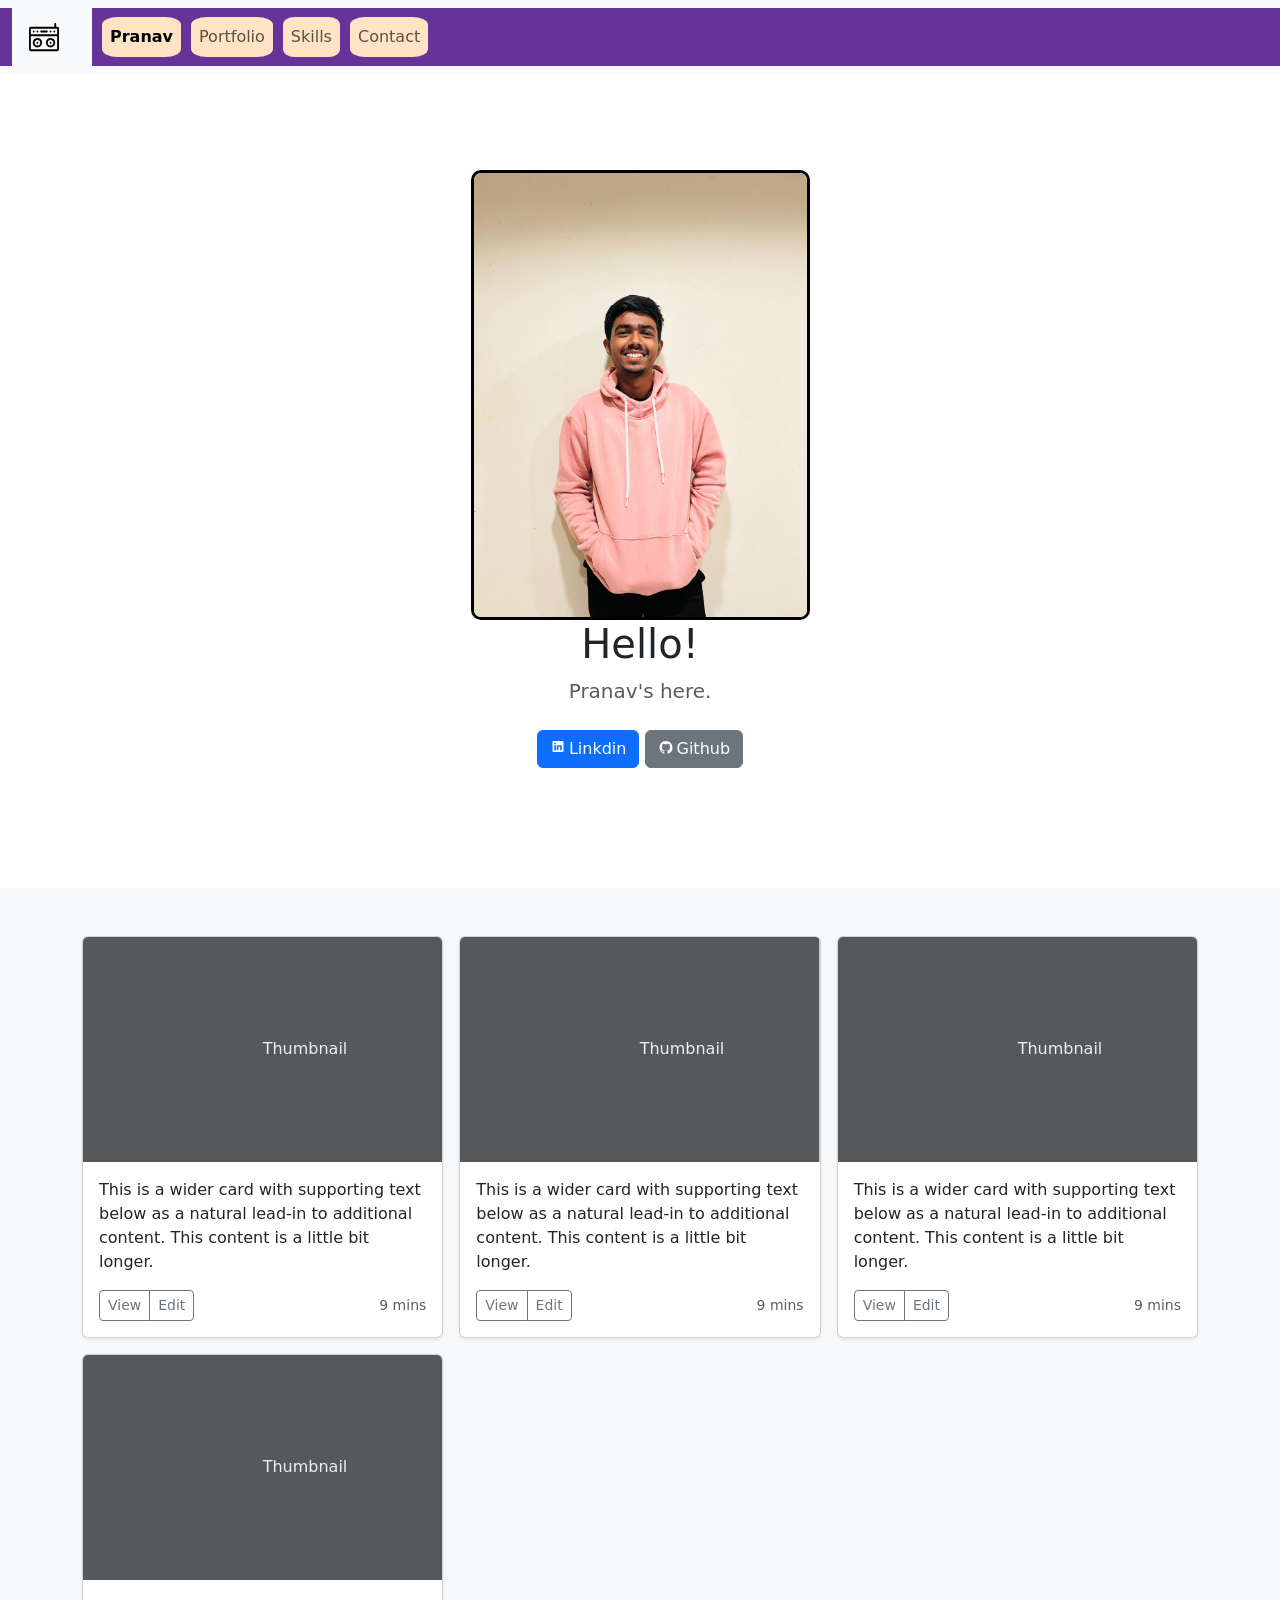
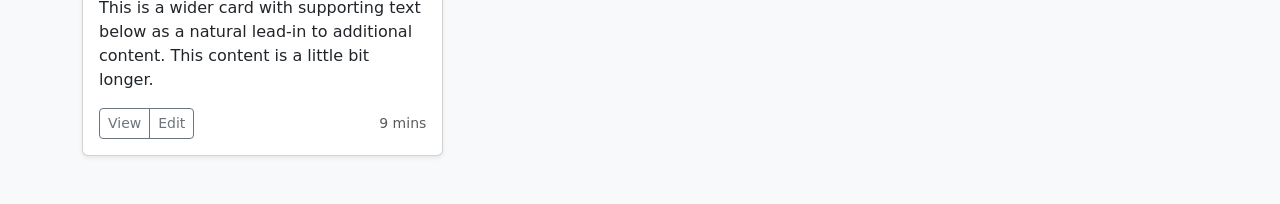
<file: index.html>
<!DOCTYPE html>
<html lang="en">
<head>
    <meta charset="UTF-8">
    <meta name="viewport" content="width=device-width, initial-scale=1.0">
    <link rel="icon" href="./chakra.png"/>
    <link href="https://cdn.jsdelivr.net/npm/bootstrap@5.3.2/dist/css/bootstrap.min.css" rel="stylesheet" integrity="sha384-T3c6CoIi6uLrA9TneNEoa7RxnatzjcDSCmG1MXxSR1GAsXEV/Dwwykc2MPK8M2HN" crossorigin="anonymous">
    <link rel="stylesheet" href="style.css">
    <title>prnv</title>
</head>
<body>
    <nav class="navbar navbar-expand-lg bg-body-tertiary">
        <div class="container-fluid" style="background-color: rebeccapurple;">
            <nav class="navbar bg-body-tertiary">
                <div class="container">
                  <a class="navbar-brand" href="#">
                    <svg xmlns="http://www.w3.org/2000/svg" width="40" height="30" fill="currentColor" class="bi bi-boombox" viewBox="0 0 16 16" >
                        <path d="M2.5 5a.5.5 0 1 0 0-1 .5.5 0 0 0 0 1m2 0a.5.5 0 1 0 0-1 .5.5 0 0 0 0 1m7.5-.5a.5.5 0 1 1-1 0 .5.5 0 0 1 1 0m1.5.5a.5.5 0 1 0 0-1 .5.5 0 0 0 0 1m-7-1a.5.5 0 0 0 0 1h3a.5.5 0 0 0 0-1zm5.5 6.5a.5.5 0 1 1-1 0 .5.5 0 0 1 1 0"/>
                        <path d="M11.5 13a2.5 2.5 0 1 0 0-5 2.5 2.5 0 0 0 0 5m0-1a1.5 1.5 0 1 1 0-3 1.5 1.5 0 0 1 0 3M5 10.5a.5.5 0 1 1-1 0 .5.5 0 0 1 1 0"/>
                        <path d="M7 10.5a2.5 2.5 0 1 1-5 0 2.5 2.5 0 0 1 5 0m-1 0a1.5 1.5 0 1 0-3 0 1.5 1.5 0 0 0 3 0"/>
                        <path d="M14 0a.5.5 0 0 1 .5.5V2h.5a1 1 0 0 1 1 1v11a1 1 0 0 1-1 1H1a1 1 0 0 1-1-1V3a1 1 0 0 1 1-1h12.5V.5A.5.5 0 0 1 14 0M1 3v3h14V3zm14 4H1v7h14z"/>
                      </svg>
                  </a>
                </div>
              </nav>
          <button class="navbar-toggler" type="button" data-bs-toggle="collapse" data-bs-target="#navbarNavDropdown" aria-controls="navbarNavDropdown" aria-expanded="false" aria-label="Toggle navigation">
            <span class="navbar-toggler-icon"></span>
          </button>
          <div class="collapse navbar-collapse" id="navbarNavDropdown">
            <ul class="navbar-nav">
              <li class="nav-item">
                <a class="nav-link active" aria-current="page" href="#" style="font-weight: bold;;">Pranav</a>
              </li>
              <li class="nav-item">
                <a class="nav-link" href="#">Portfolio</a>
              </li>
              <li class="nav-item">
                <a class="nav-link" href="#">Skills</a>
              </li>
              <li class="nav-item">
                <a class="nav-link" href="#">Contact</a>
              </li>
              <!-- <li class="nav-item dropdown">
                <a class="nav-link dropdown-toggle" href="#" role="button" data-bs-toggle="dropdown" aria-expanded="false">
                  Dropdown link
                </a>
                <ul class="dropdown-menu">
                  <li><a class="dropdown-item" href="#">Action</a></li>
                  <li><a class="dropdown-item" href="#">Another action</a></li>
                  <li><a class="dropdown-item" href="#">Something else here</a></li>
                </ul>
              </li> -->
            </ul>
          </div>
        </div>
      </nav>

      <main>

        <section class="py-5 text-center container">
          <div class="row py-lg-5">
            <div class="col-lg-6 col-md-8 mx-auto">
                <img src="./pink2.jpeg" class="img-fluid" alt="my pic">
              <h1 class="fw-light">Hello!</h1>
              <p class="lead text-body-secondary">Pranav's here.</p>
              <p>
                <a href="https://www.linkedin.com/in/pranav-yadav1111" class="btn btn-primary my-2" ><svg xmlns="http://www.w3.org/2000/svg" width="16" height="16" fill="currentColor" class="bi bi-linkedin" viewBox="0 0 16 16">
                    <path d="M0 1.146C0 .513.526 0 1.175 0h13.65C15.474 0 16 .513 16 1.146v13.708c0 .633-.526 1.146-1.175 1.146H1.175C.526 16 0 15.487 0 14.854zm4.943 12.248V6.169H2.542v7.225zm-1.2-8.212c.837 0 1.358-.554 1.358-1.248-.015-.709-.52-1.248-1.342-1.248S2.4 3.226 2.4 3.934c0 .694.521 1.248 1.327 1.248zm4.908 8.212V9.359c0-.216.016-.432.08-.586.173-.431.568-.878 1.232-.878.869 0 1.216.662 1.216 1.634v3.865h2.401V9.25c0-2.22-1.184-3.252-2.764-3.252-1.274 0-1.845.7-2.165 1.193v.025h-.016l.016-.025V6.169h-2.4c.03.678 0 7.225 0 7.225z"/>
                  </svg>Linkdin </a>
                <a href="https://github.com/pranav-ydv11" class="btn btn-secondary my-2"><svg xmlns="http://www.w3.org/2000/svg" width="16" height="16" fill="currentColor" class="bi bi-github" viewBox="0 0 16 16">
                    <path d="M8 0C3.58 0 0 3.58 0 8c0 3.54 2.29 6.53 5.47 7.59.4.07.55-.17.55-.38 0-.19-.01-.82-.01-1.49-2.01.37-2.53-.49-2.69-.94-.09-.23-.48-.94-.82-1.13-.28-.15-.68-.52-.01-.53.63-.01 1.08.58 1.23.82.72 1.21 1.87.87 2.33.66.07-.52.28-.87.51-1.07-1.78-.2-3.64-.89-3.64-3.95 0-.87.31-1.59.82-2.15-.08-.2-.36-1.02.08-2.12 0 0 .67-.21 2.2.82.64-.18 1.32-.27 2-.27s1.36.09 2 .27c1.53-1.04 2.2-.82 2.2-.82.44 1.1.16 1.92.08 2.12.51.56.82 1.27.82 2.15 0 3.07-1.87 3.75-3.65 3.95.29.25.54.73.54 1.48 0 1.07-.01 1.93-.01 2.2 0 .21.15.46.55.38A8.01 8.01 0 0 0 16 8c0-4.42-3.58-8-8-8"/>
                  </svg>Github</a>
              </p>
            </div>
          </div>
        </section>
      
        <div class="album py-5 bg-body-tertiary">
          <div class="container">
      
            <div class="row row-cols-1 row-cols-sm-2 row-cols-md-3 g-3">
              <div class="col">
                <div class="card shadow-sm">
                  <svg class="bd-placeholder-img card-img-top" width="100%" height="225" xmlns="http://www.w3.org/2000/svg" role="img" aria-label="Placeholder: Thumbnail" preserveAspectRatio="xMidYMid slice" focusable="false"><title>Placeholder</title><rect width="100%" height="100%" fill="#55595c"></rect><text x="50%" y="50%" fill="#eceeef" dy=".3em">Thumbnail</text></svg>
                  <div class="card-body">
                    <p class="card-text">This is a wider card with supporting text below as a natural lead-in to additional content. This content is a little bit longer.</p>
                    <div class="d-flex justify-content-between align-items-center">
                      <div class="btn-group">
                        <button type="button" class="btn btn-sm btn-outline-secondary">View</button>
                        <button type="button" class="btn btn-sm btn-outline-secondary">Edit</button>
                      </div>
                      <small class="text-body-secondary">9 mins</small>
                    </div>
                  </div>
                </div>
              </div>
              <div class="col">
                <div class="card shadow-sm">
                  <svg class="bd-placeholder-img card-img-top" width="100%" height="225" xmlns="http://www.w3.org/2000/svg" role="img" aria-label="Placeholder: Thumbnail" preserveAspectRatio="xMidYMid slice" focusable="false"><title>Placeholder</title><rect width="100%" height="100%" fill="#55595c"></rect><text x="50%" y="50%" fill="#eceeef" dy=".3em">Thumbnail</text></svg>
                  <div class="card-body">
                    <p class="card-text">This is a wider card with supporting text below as a natural lead-in to additional content. This content is a little bit longer.</p>
                    <div class="d-flex justify-content-between align-items-center">
                      <div class="btn-group">
                        <button type="button" class="btn btn-sm btn-outline-secondary">View</button>
                        <button type="button" class="btn btn-sm btn-outline-secondary">Edit</button>
                      </div>
                      <small class="text-body-secondary">9 mins</small>
                    </div>
                  </div>
                </div>
              </div>
              <div class="col">
                <div class="card shadow-sm">
                  <svg class="bd-placeholder-img card-img-top" width="100%" height="225" xmlns="http://www.w3.org/2000/svg" role="img" aria-label="Placeholder: Thumbnail" preserveAspectRatio="xMidYMid slice" focusable="false"><title>Placeholder</title><rect width="100%" height="100%" fill="#55595c"></rect><text x="50%" y="50%" fill="#eceeef" dy=".3em">Thumbnail</text></svg>
                  <div class="card-body">
                    <p class="card-text">This is a wider card with supporting text below as a natural lead-in to additional content. This content is a little bit longer.</p>
                    <div class="d-flex justify-content-between align-items-center">
                      <div class="btn-group">
                        <button type="button" class="btn btn-sm btn-outline-secondary">View</button>
                        <button type="button" class="btn btn-sm btn-outline-secondary">Edit</button>
                      </div>
                      <small class="text-body-secondary">9 mins</small>
                    </div>
                  </div>
                </div>
              </div>
      
              <div class="col">
                <div class="card shadow-sm">
                  <svg class="bd-placeholder-img card-img-top" width="100%" height="225" xmlns="http://www.w3.org/2000/svg" role="img" aria-label="Placeholder: Thumbnail" preserveAspectRatio="xMidYMid slice" focusable="false"><title>Placeholder</title><rect width="100%" height="100%" fill="#55595c"></rect><text x="50%" y="50%" fill="#eceeef" dy=".3em">Thumbnail</text></svg>
                  <div class="card-body">
                    <p class="card-text">This is a wider card with supporting text below as a natural lead-in to additional content. This content is a little bit longer.</p>
                    <div class="d-flex justify-content-between align-items-center">
                      <div class="btn-group">
                        <button type="button" class="btn btn-sm btn-outline-secondary">View</button>
                        <button type="button" class="btn btn-sm btn-outline-secondary">Edit</button>
                      </div>
                      <small class="text-body-secondary">9 mins</small>
                    </div>
                  </div>
                </div>
              </div>
<!--               <div class="col">
                <div class="card shadow-sm">
                  <svg class="bd-placeholder-img card-img-top" width="100%" height="225" xmlns="http://www.w3.org/2000/svg" role="img" aria-label="Placeholder: Thumbnail" preserveAspectRatio="xMidYMid slice" focusable="false"><title>Placeholder</title><rect width="100%" height="100%" fill="#55595c"></rect><text x="50%" y="50%" fill="#eceeef" dy=".3em">Thumbnail</text></svg>
                  <div class="card-body">
                    <p class="card-text">This is a wider card with supporting text below as a natural lead-in to additional content. This content is a little bit longer.</p>
                    <div class="d-flex justify-content-between align-items-center">
                      <div class="btn-group">
                        <button type="button" class="btn btn-sm btn-outline-secondary">View</button>
                        <button type="button" class="btn btn-sm btn-outline-secondary">Edit</button>
                      </div>
                      <small class="text-body-secondary">9 mins</small>
                    </div>
                  </div>
                </div>
              </div> -->
<!--               <div class="col">
                <div class="card shadow-sm">
                  <svg class="bd-placeholder-img card-img-top" width="100%" height="225" xmlns="http://www.w3.org/2000/svg" role="img" aria-label="Placeholder: Thumbnail" preserveAspectRatio="xMidYMid slice" focusable="false"><title>Placeholder</title><rect width="100%" height="100%" fill="#55595c"></rect><text x="50%" y="50%" fill="#eceeef" dy=".3em">Thumbnail</text></svg>
                  <div class="card-body">
                    <p class="card-text">This is a wider card with supporting text below as a natural lead-in to additional content. This content is a little bit longer.</p>
                    <div class="d-flex justify-content-between align-items-center">
                      <div class="btn-group">
                        <button type="button" class="btn btn-sm btn-outline-secondary">View</button>
                        <button type="button" class="btn btn-sm btn-outline-secondary">Edit</button>
                      </div>
                      <small class="text-body-secondary">9 mins</small>
                    </div>
                  </div>
                </div>
              </div>
       -->
              <!-- <div class="col">
                <div class="card shadow-sm">
                  <svg class="bd-placeholder-img card-img-top" width="100%" height="225" xmlns="http://www.w3.org/2000/svg" role="img" aria-label="Placeholder: Thumbnail" preserveAspectRatio="xMidYMid slice" focusable="false"><title>Placeholder</title><rect width="100%" height="100%" fill="#55595c"></rect><text x="50%" y="50%" fill="#eceeef" dy=".3em">Thumbnail</text></svg>
                  <div class="card-body">
                    <p class="card-text">This is a wider card with supporting text below as a natural lead-in to additional content. This content is a little bit longer.</p>
                    <div class="d-flex justify-content-between align-items-center">
                      <div class="btn-group">
                        <button type="button" class="btn btn-sm btn-outline-secondary">View</button>
                        <button type="button" class="btn btn-sm btn-outline-secondary">Edit</button>
                      </div>
                      <small class="text-body-secondary">9 mins</small>
                    </div>
                  </div>
                </div>
              </div>
              <div class="col">
                <div class="card shadow-sm">
                  <svg class="bd-placeholder-img card-img-top" width="100%" height="225" xmlns="http://www.w3.org/2000/svg" role="img" aria-label="Placeholder: Thumbnail" preserveAspectRatio="xMidYMid slice" focusable="false"><title>Placeholder</title><rect width="100%" height="100%" fill="#55595c"></rect><text x="50%" y="50%" fill="#eceeef" dy=".3em">Thumbnail</text></svg>
                  <div class="card-body">
                    <p class="card-text">This is a wider card with supporting text below as a natural lead-in to additional content. This content is a little bit longer.</p>
                    <div class="d-flex justify-content-between align-items-center">
                      <div class="btn-group">
                        <button type="button" class="btn btn-sm btn-outline-secondary">View</button>
                        <button type="button" class="btn btn-sm btn-outline-secondary">Edit</button>
                      </div>
                      <small class="text-body-secondary">9 mins</small>
                    </div>
                  </div>
                </div>
              </div> -->
              <!-- <div class="col">
                <div class="card shadow-sm">
                  <svg class="bd-placeholder-img card-img-top" width="100%" height="225" xmlns="http://www.w3.org/2000/svg" role="img" aria-label="Placeholder: Thumbnail" preserveAspectRatio="xMidYMid slice" focusable="false"><title>Placeholder</title><rect width="100%" height="100%" fill="#55595c"></rect><text x="50%" y="50%" fill="#eceeef" dy=".3em">Thumbnail</text></svg>
                  <div class="card-body">
                    <p class="card-text">This is a wider card with supporting text below as a natural lead-in to additional content. This content is a little bit longer.</p>
                    <div class="d-flex justify-content-between align-items-center">
                      <div class="btn-group">
                        <button type="button" class="btn btn-sm btn-outline-secondary">View</button>
                        <button type="button" class="btn btn-sm btn-outline-secondary">Edit</button>
                      </div>
                      <small class="text-body-secondary">9 mins</small>
                    </div>
                  </div>
                </div>
              </div> -->
            </div>
          </div>
        </div>
      
      </main>

    
</body>
<script src="https://cdn.jsdelivr.net/npm/bootstrap@5.3.2/dist/js/bootstrap.bundle.min.js" integrity="sha384-C6RzsynM9kWDrMNeT87bh95OGNyZPhcTNXj1NW7RuBCsyN/o0jlpcV8Qyq46cDfL" crossorigin="anonymous"></script>
</html>
</file>
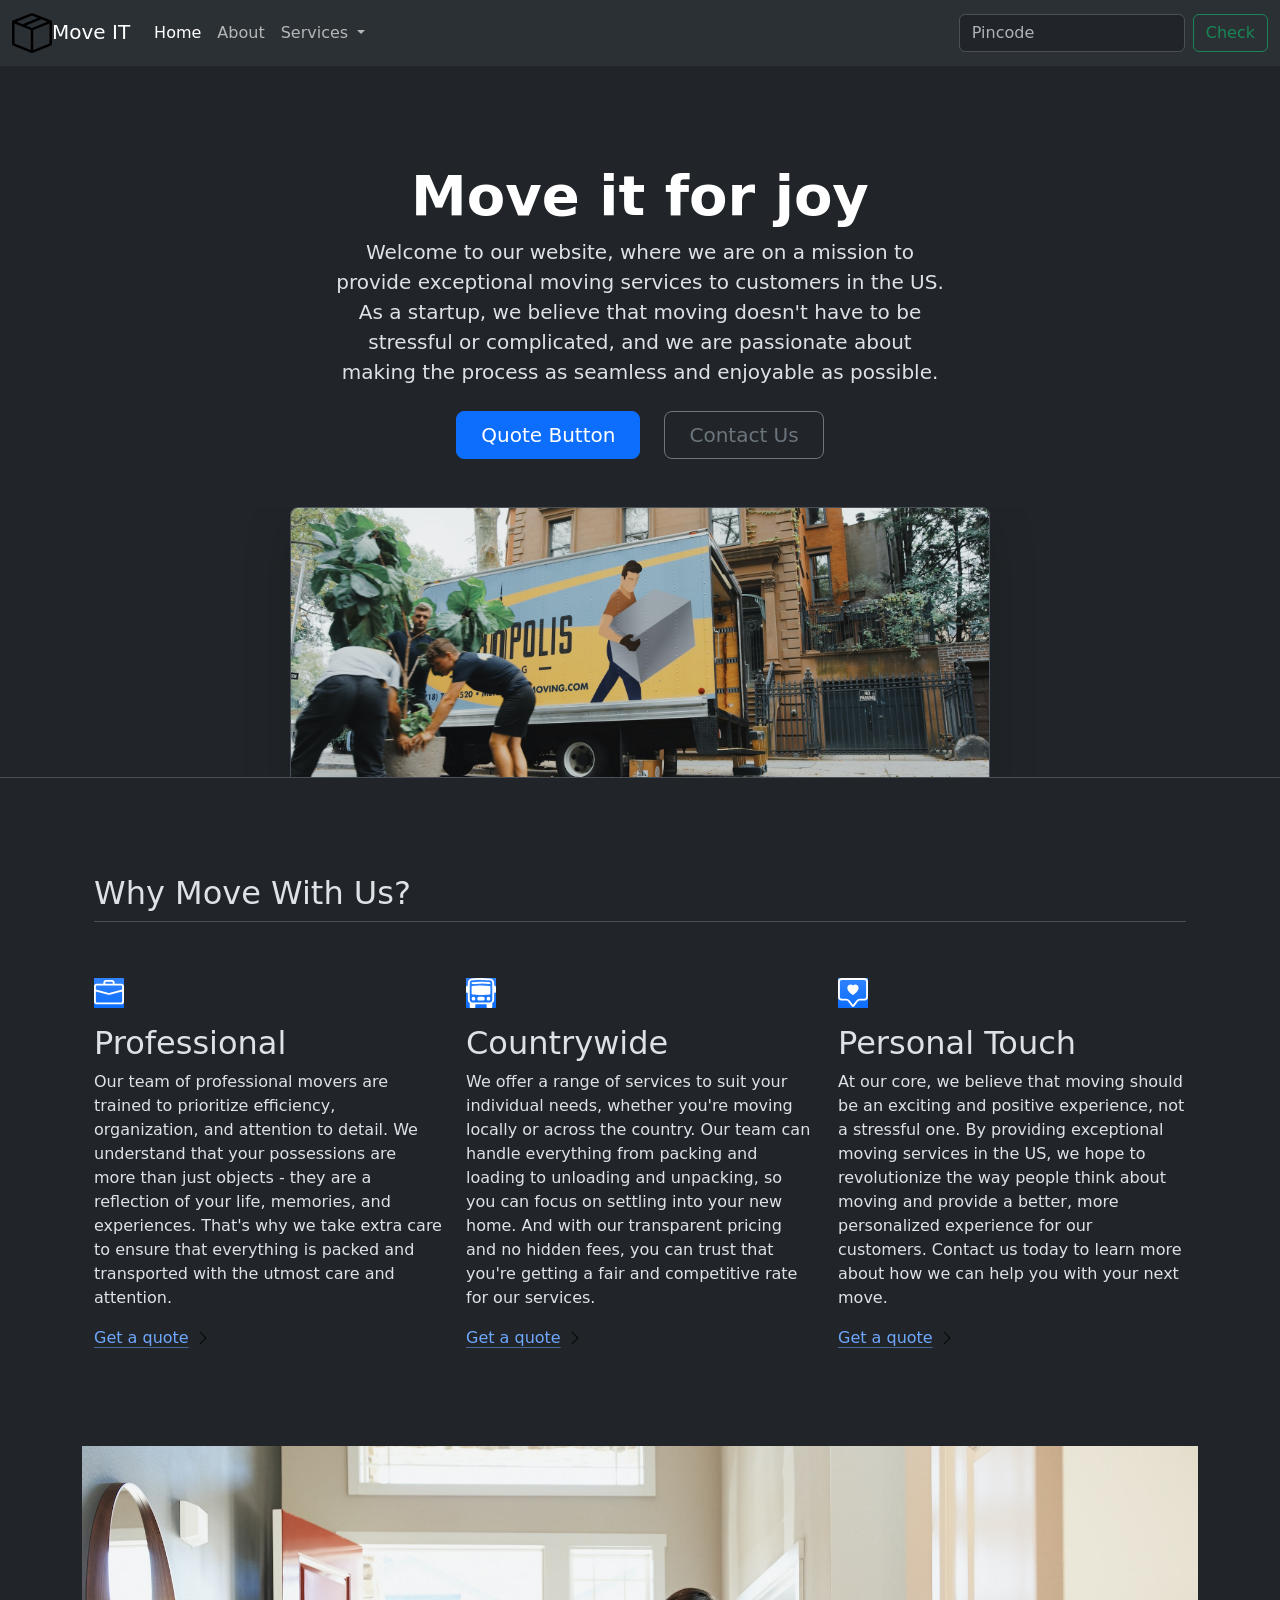
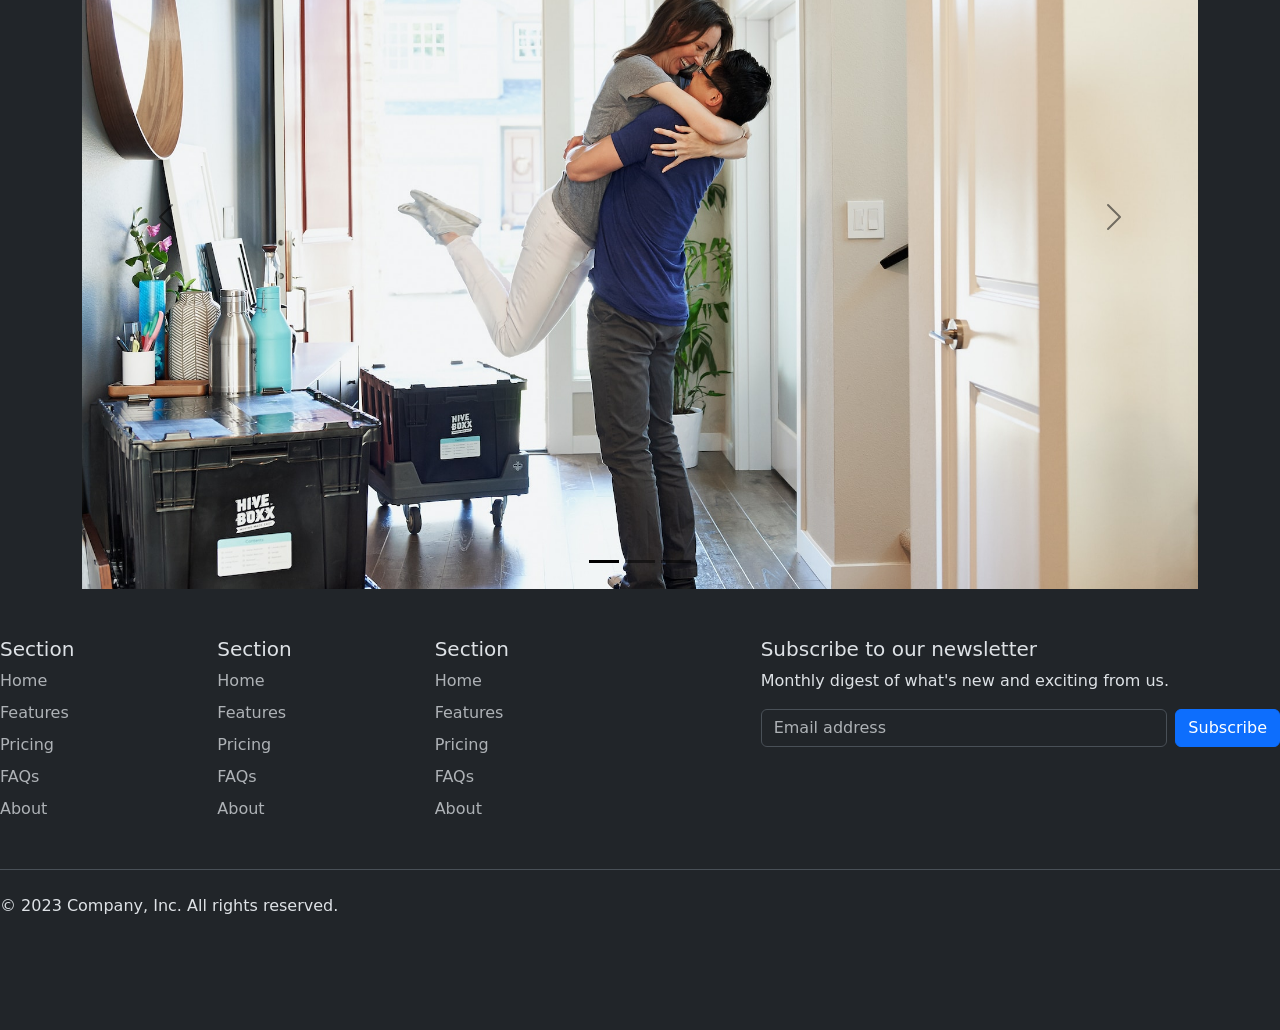
<file: 11.2 Bootstrap Components/index.html>
<!DOCTYPE html>
<html  lang="en" data-bs-theme="dark">

<head>
  <meta charset="UTF-8">
  <meta name="viewport" content="width=device-width, initial-scale=1.0">
  <title>Bootstrap Components</title>
  <link href="https://cdn.jsdelivr.net/npm/bootstrap@5.3.0-alpha2/dist/css/bootstrap.min.css" rel="stylesheet"
    integrity="sha384-aFq/bzH65dt+w6FI2ooMVUpc+21e0SRygnTpmBvdBgSdnuTN7QbdgL+OapgHtvPp" crossorigin="anonymous">
  <style>
    
  </style>
</head>

<body>

  
  <nav class="navbar navbar-expand-lg bg-body-tertiary">
    <div class="container-fluid">
      <a class="navbar-brand"  > <img src="./box-seam.svg" height="40px"/>Move IT</a>
      <button class="navbar-toggler" type="button" data-bs-toggle="collapse" data-bs-target="#navbarSupportedContent" aria-controls="navbarSupportedContent" aria-expanded="false" aria-label="Toggle navigation">
        <span class="navbar-toggler-icon"></span>
      </button>
      <div class="collapse navbar-collapse" id="navbarSupportedContent">
        <ul class="navbar-nav me-auto mb-2 mb-lg-0">
          <li class="nav-item">
            <a class="nav-link active" aria-current="page" href="#">Home</a>
          </li>
          <li class="nav-item">
            <a class="nav-link" href="#">About</a>
          </li>
          <li class="nav-item dropdown">
            <a class="nav-link dropdown-toggle" href="#" role="button" data-bs-toggle="dropdown" aria-expanded="false">
              Services
            </a>
            <ul class="dropdown-menu">
              <li><a class="dropdown-item" href="#">Shippment</a></li>
              <li><a class="dropdown-item" href="#">Transport</a></li>
              <li><hr class="dropdown-divider"></li>
              <li><a class="dropdown-item" href="#">For More Contact Us</a></li>
            </ul>
          </li>
          
      
        </ul>
        <form class="d-flex" role="search">
          <input class="form-control me-2" type="search" placeholder="Pincode" aria-label="Search">
          <button class="btn btn-outline-success" type="submit">Check</button>
        </form>
      </div>
    </div>
  </nav>

  <script src="https://cdn.jsdelivr.net/npm/bootstrap@5.3.1/dist/js/bootstrap.bundle.min.js" integrity="sha384-HwwvtgBNo3bZJJLYd8oVXjrBZt8cqVSpeBNS5n7C8IVInixGAoxmnlMuBnhbgrkm" crossorigin="anonymous"></script>

  <div class="px-4 pt-5 my-5 text-center border-bottom">
    <h1 class="display-4 fw-bold text-body-emphasis">Move it for joy</h1>
    <div class="col-lg-6 mx-auto">
      <p class="lead mb-4">Welcome to our website, where we are on a mission to provide exceptional moving services to customers in the US. As a startup, we believe that moving doesn't have to be stressful or complicated, and we are passionate about making the process as seamless and enjoyable as possible.</p>
      <div class="d-grid gap-2 d-sm-flex justify-content-sm-center mb-5">
        <button type="button" class="btn btn-primary btn-lg px-4 me-sm-3">Quote Button</button>
        <button type="button" class="btn btn-outline-secondary btn-lg px-4">Contact Us</button>
      </div>
    </div>
    <div class="overflow-hidden" style="max-height: 30vh;">
      <div class="container px-5">
        <img src="./moving-van.jpg" class="img-fluid border rounded-3 shadow-lg mb-4" alt="Example image" width="700" height="500" loading="lazy">
      </div>
    </div>
  </div>

  <div class="container px-4 py-5" id="featured-3">
    <h2 class="pb-2 border-bottom">Why Move With Us?</h2>
    <div class="row g-4 py-5 row-cols-1 row-cols-lg-3">
      <div class="feature col">
        <div class="feature-icon d-inline-flex align-items-center justify-content-center text-bg-primary bg-gradient fs-2 mb-3">
          <img src="./briefcase.svg" alt="briefcase" height="30">
        </div>
        <h3 class="fs-2">Professional</h3>
        <p>Our team of professional movers are trained to prioritize efficiency, organization, and attention to detail.
          We
          understand that your possessions are more than just objects - they are a reflection of your life, memories,
          and
          experiences. That's why we take extra care to ensure that everything is packed and transported with the utmost
          care and
          attention.</p>
        <a href="#" class="icon-link">
          Get a quote
         <img src="./chevron-right.svg" alt="chevron-right">
        </a>
      </div>
      <div class="feature col">
        <div class="feature-icon d-inline-flex align-items-center justify-content-center text-bg-primary bg-gradient fs-2 mb-3">
          <img src="./bus-front.svg" alt="bus-front" height="30">
        </div>
        <h3 class="fs-2">Countrywide</h3>
        <p>We offer a range of services to suit your individual needs, whether you're moving locally or across the
          country. Our
          team can handle everything from packing and loading to unloading and unpacking, so you can focus on settling
          into your
          new home. And with our transparent pricing and no hidden fees, you can trust that you're getting a fair and
          competitive
          rate for our services.</p>
        <a href="#" class="icon-link">
          Get a quote
          <img src="./chevron-right.svg" alt="chevron-right">
        </a>
      </div>
      <div class="feature col">
        <div class="feature-icon d-inline-flex align-items-center justify-content-center text-bg-primary bg-gradient fs-2 mb-3">
          <img src="./chat-square-heart.svg" alt="chat-square-heart" height="30">
        </div>
        <h3 class="fs-2">Personal Touch</h3>
        <p>At our core, we believe that moving should be an exciting and positive experience, not a stressful one. By
          providing
          exceptional moving services in the US, we hope to revolutionize the way people think about moving and provide
          a better,
          more personalized experience for our customers. Contact us today to learn more about how we can help you with
          your next
          move.</p>
        <a href="#" class="icon-link">
          Get a quote
          <img src="./chevron-right.svg" alt="chevron-right">
        </a>
      </div>
    </div>
  </div>

  

<div class="container">
  <div id="carouselExampleIndicators" class="carousel slide">
    <div class="carousel-indicators">
      <button type="button" data-bs-target="#carouselExampleIndicators" data-bs-slide-to="0" class="active" aria-current="true" aria-label="Slide 1"></button>
      <button type="button" data-bs-target="#carouselExampleIndicators" data-bs-slide-to="1" aria-label="Slide 2"></button>
      <button type="button" data-bs-target="#carouselExampleIndicators" data-bs-slide-to="2" aria-label="Slide 3"></button>
    </div>
    <div class="carousel-inner">
      <div class="carousel-item active">
        <img src="./couple.jpg" class="d-block w-100" alt="...">
      </div>
      <div class="carousel-item">
        <img src="./dog.jpg" class="d-block w-100" alt="...">
      </div>
      <div class="carousel-item">
        <img src="./family.jpg" class="d-block w-100" alt="...">
      </div>
    </div>
    <button class="carousel-control-prev" type="button" data-bs-target="#carouselExampleIndicators" data-bs-slide="prev">
      <span class="carousel-control-prev-icon" aria-hidden="true"></span>
      <span class="visually-hidden">Previous</span>
    </button>
    <button class="carousel-control-next" type="button" data-bs-target="#carouselExampleIndicators" data-bs-slide="next">
      <span class="carousel-control-next-icon" aria-hidden="true"></span>
      <span class="visually-hidden">Next</span>
    </button>
  </div>

</div>




























<footer class="py-5">
  <div class="row">
    <div class="col-6 col-md-2 mb-3">
      <h5>Section</h5>
      <ul class="nav flex-column">
        <li class="nav-item mb-2"><a href="#" class="nav-link p-0 text-body-secondary">Home</a></li>
        <li class="nav-item mb-2"><a href="#" class="nav-link p-0 text-body-secondary">Features</a></li>
        <li class="nav-item mb-2"><a href="#" class="nav-link p-0 text-body-secondary">Pricing</a></li>
        <li class="nav-item mb-2"><a href="#" class="nav-link p-0 text-body-secondary">FAQs</a></li>
        <li class="nav-item mb-2"><a href="#" class="nav-link p-0 text-body-secondary">About</a></li>
      </ul>
    </div>

    <div class="col-6 col-md-2 mb-3">
      <h5>Section</h5>
      <ul class="nav flex-column">
        <li class="nav-item mb-2"><a href="#" class="nav-link p-0 text-body-secondary">Home</a></li>
        <li class="nav-item mb-2"><a href="#" class="nav-link p-0 text-body-secondary">Features</a></li>
        <li class="nav-item mb-2"><a href="#" class="nav-link p-0 text-body-secondary">Pricing</a></li>
        <li class="nav-item mb-2"><a href="#" class="nav-link p-0 text-body-secondary">FAQs</a></li>
        <li class="nav-item mb-2"><a href="#" class="nav-link p-0 text-body-secondary">About</a></li>
      </ul>
    </div>

    <div class="col-6 col-md-2 mb-3">
      <h5>Section</h5>
      <ul class="nav flex-column">
        <li class="nav-item mb-2"><a href="#" class="nav-link p-0 text-body-secondary">Home</a></li>
        <li class="nav-item mb-2"><a href="#" class="nav-link p-0 text-body-secondary">Features</a></li>
        <li class="nav-item mb-2"><a href="#" class="nav-link p-0 text-body-secondary">Pricing</a></li>
        <li class="nav-item mb-2"><a href="#" class="nav-link p-0 text-body-secondary">FAQs</a></li>
        <li class="nav-item mb-2"><a href="#" class="nav-link p-0 text-body-secondary">About</a></li>
      </ul>
    </div>

    <div class="col-md-5 offset-md-1 mb-3">
      <form>
        <h5>Subscribe to our newsletter</h5>
        <p>Monthly digest of what's new and exciting from us.</p>
        <div class="d-flex flex-column flex-sm-row w-100 gap-2">
          <label for="newsletter1" class="visually-hidden">Email address</label>
          <input id="newsletter1" type="text" class="form-control" placeholder="Email address">
          <button class="btn btn-primary" type="button">Subscribe</button>
        </div>
      </form>
    </div>
  </div>

  <div class="d-flex flex-column flex-sm-row justify-content-between py-4 my-4 border-top">
    <p>© 2023 Company, Inc. All rights reserved.</p>
    <ul class="list-unstyled d-flex">
      <li class="ms-3"><a class="link-body-emphasis" href="#"><svg class="bi" width="24" height="24"><use xlink:href="#twitter"></use></svg></a></li>
      <li class="ms-3"><a class="link-body-emphasis" href="#"><svg class="bi" width="24" height="24"><use xlink:href="#instagram"></use></svg></a></li>
      <li class="ms-3"><a class="link-body-emphasis" href="#"><svg class="bi" width="24" height="24"><use xlink:href="#facebook"></use></svg></a></li>
    </ul>
  </div>
</footer>














</body>

</html>
</file>
<file: style.css>
.navbar{
    background-color:wheat;
}

.navbar-nav .nav-item{
          background-color: bisque;
          border-radius: 20%;
          margin-left: 10px;
}
.img-fluid{
    
    /* left: 600px;
    top: 10px;
    z-index: -1; */
    height: 50vh;
    border-radius: 10px;
    border: solid black;
}
.bi.bi-linkedin{
    display: inline;
    /* align-items:flex-start; */
    margin-right: 3px;
    padding-bottom: 5px;
    
}
.bi.bi-github{
    display: inline;
    align-items:flex-start;
    margin-right: 3px;
    padding-bottom: 3px; 
}
</file>
